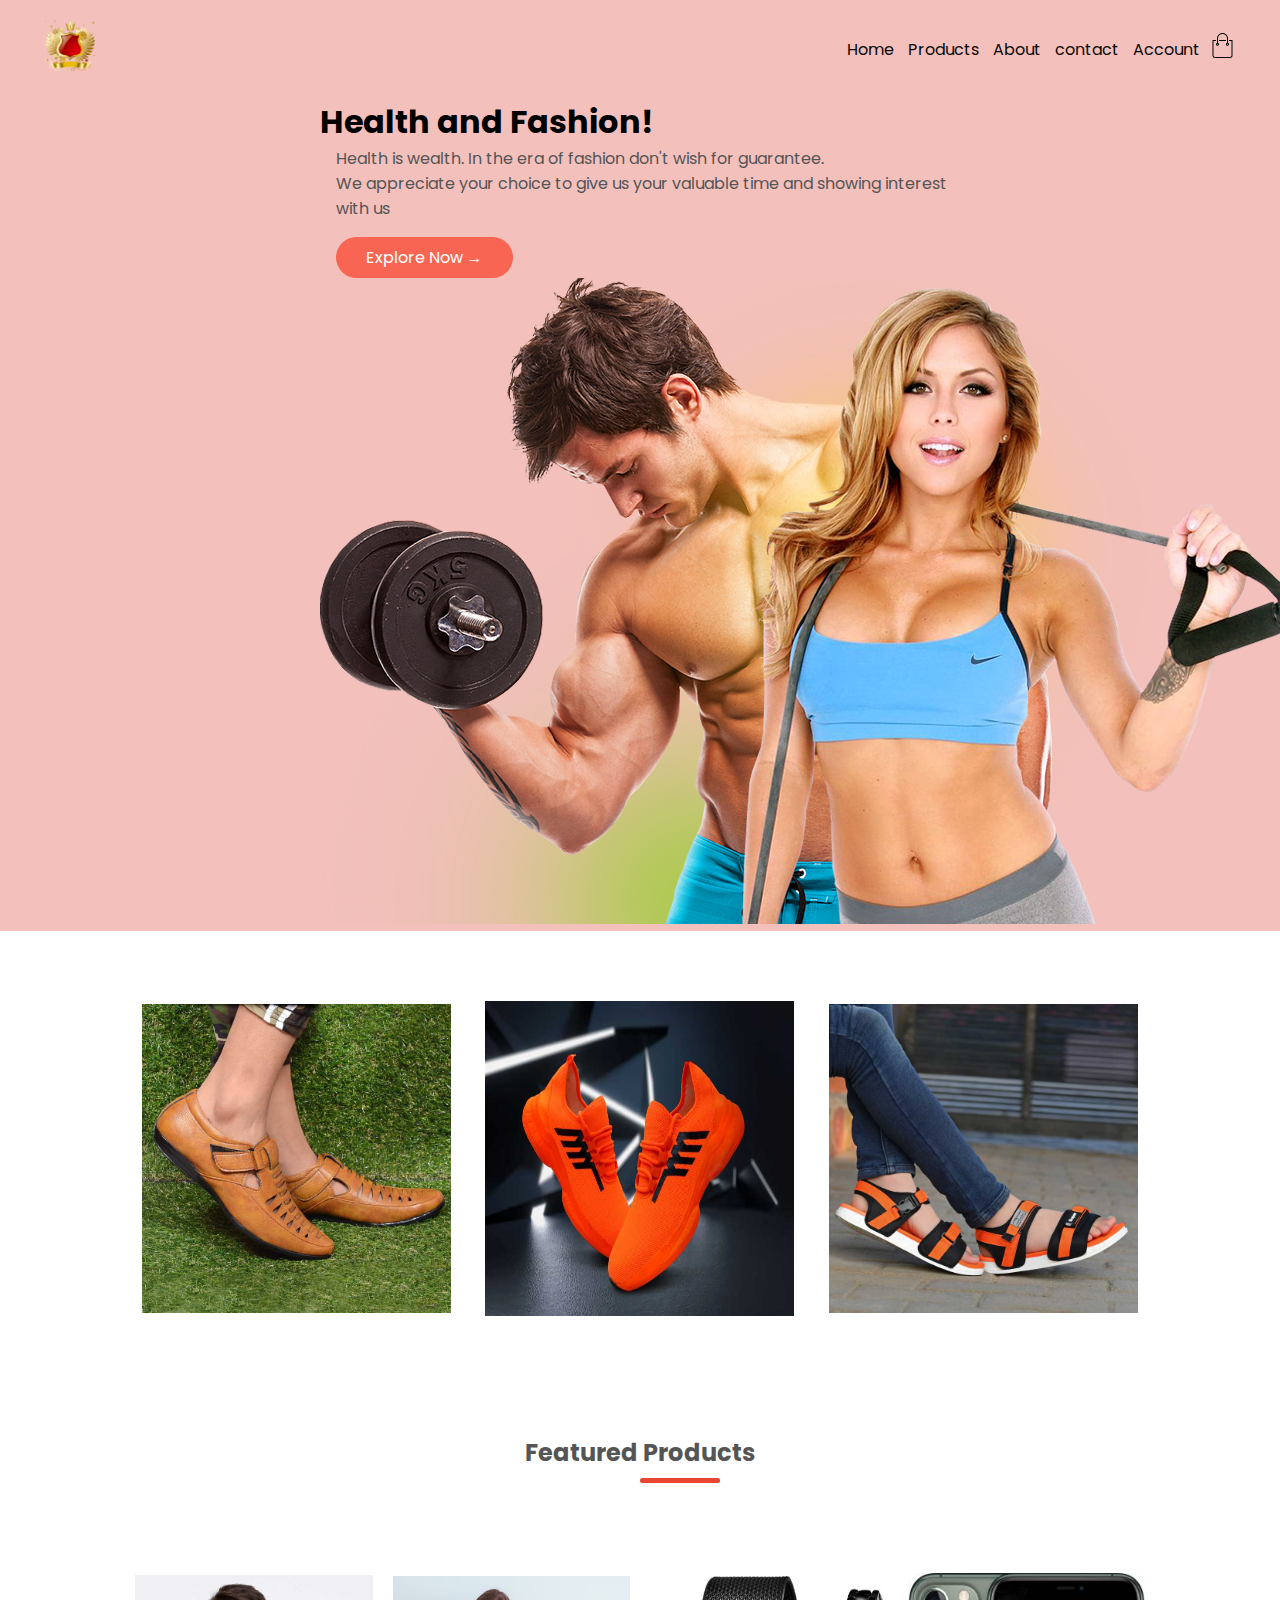
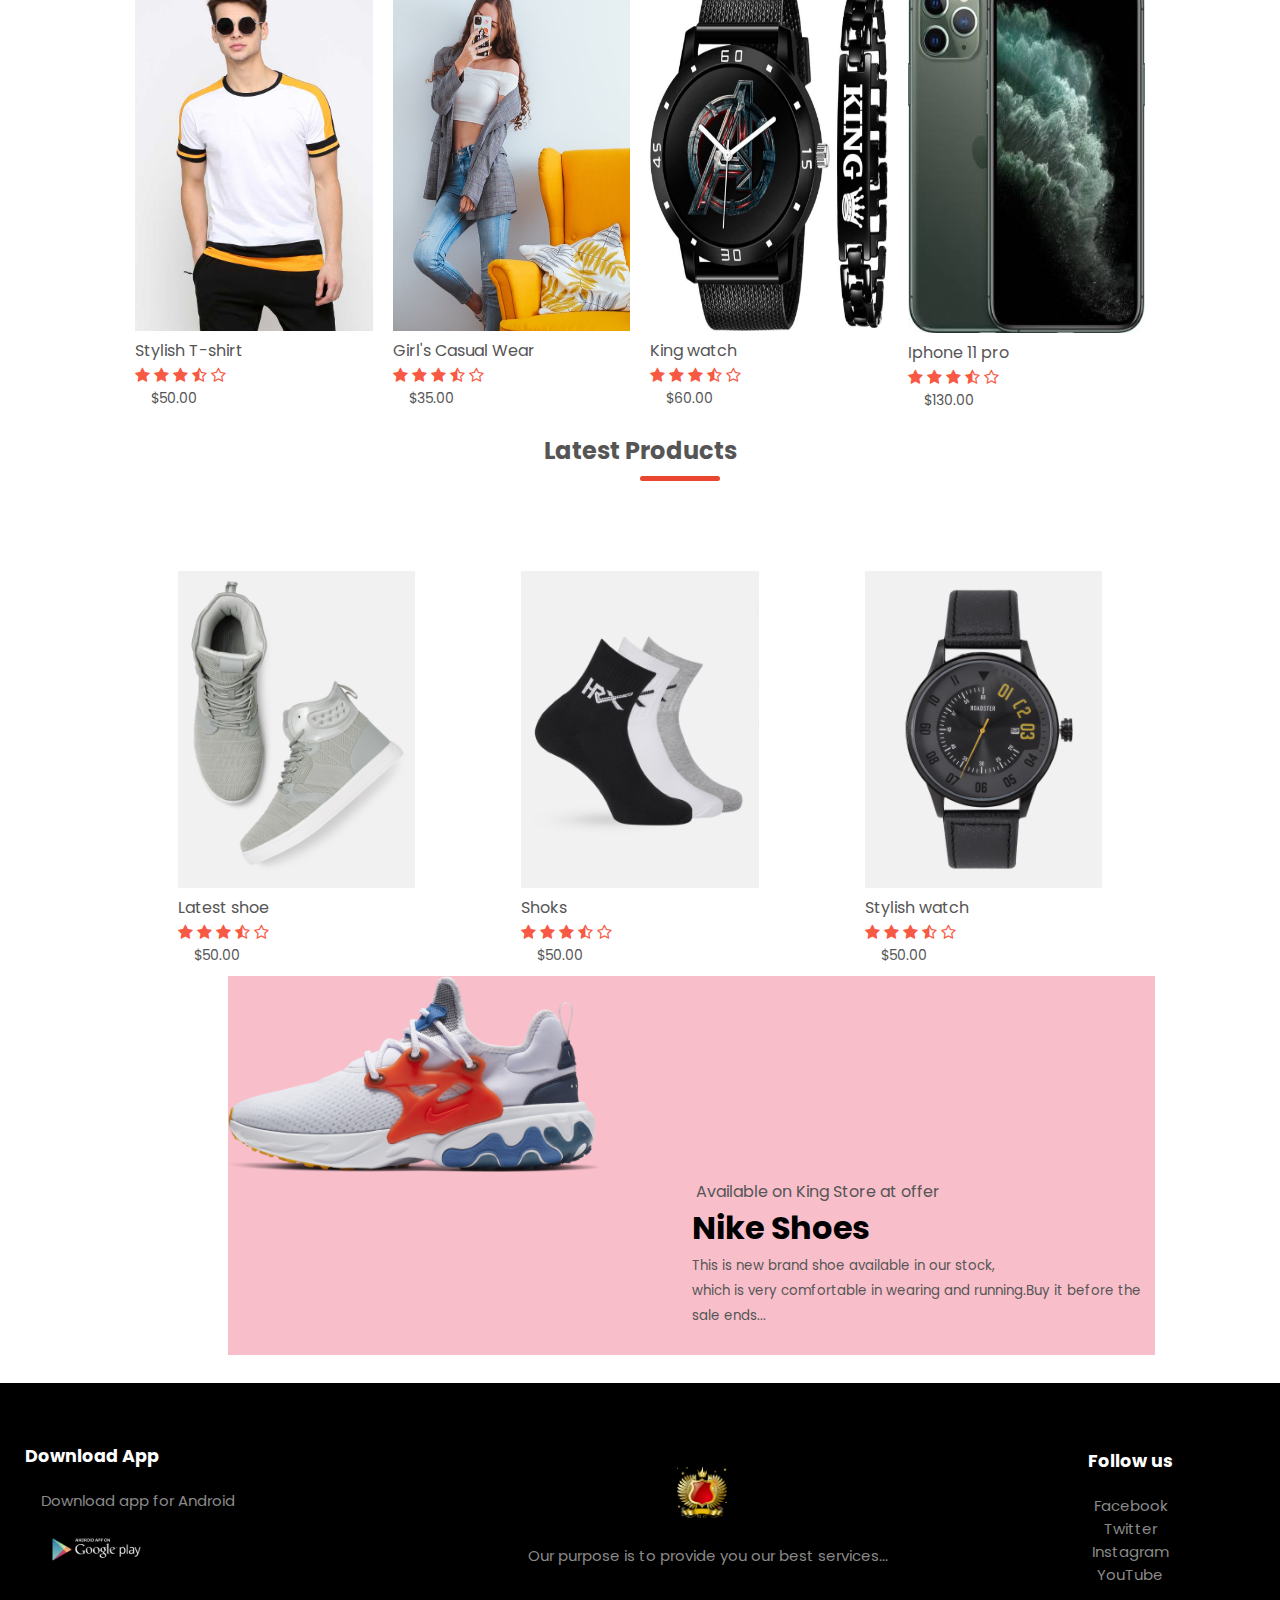
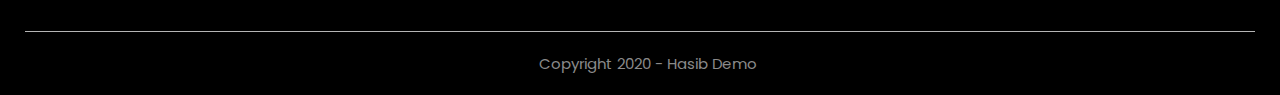
<file: index.html>
<!DOCTYPE html>
<html lang="en">

<head>
    <meta charset="UTF-8">
    <meta http-equiv="X-UA-Compatible" content="IE=edge">
    <meta name="viewport" content="width=device-width, initial-scale=1.0">
    <title>E-commerce</title>
    <link rel="stylesheet" href="style.css">
    <link rel="preconnect" href="https://fonts.gstatic.com">
    <link href="https://fonts.googleapis.com/css2?family=Poppins:wght@200;300;500;600;700&display=swap"
        rel="stylesheet">
        <link rel="stylesheet" href="https://cdnjs.cloudflare.com/ajax/libs/font-awesome/4.7.0/css/font-awesome.min.css">
    <!-- <script src="/index.js"></script> -->
</head>

<body>
    <div class="header">
        <header>
            <div class="container">
                <div class="navbar">
                    <div class="logo">
                       <a href="index.html"> <img src="image/king.png" width="50px"></a>
                    </div>
                    <nav>
                        <ul id="MenuItems">
                            <li><a href="index.html">Home</a></li>
                            <li><a href="Product.html">Products</a></li>
                            <li><a href="About.html">About</a></li>
                            <li><a href="">contact</a></li>
                            <li><a href="Account.html">Account</a></li>
                        </ul>
                    </nav>
                   <a href="Cart.html"> <img src="./image/cart.png" class="cart" width="25px" height="25px"></a>
                    <img src="./image/menu.png" class="menu-icon" width="25px" height="25px" onclick="menutoggle()">
                </div>
            </div>
            <div class="row">

                <div class="col-2">
                    <h1>Health and Fashion!</h1>
                    <p>Health is wealth. In the era of fashion don't wish for guarantee. <br> We appreciate your choice
                        to give us your valuable time and showing interest with us </p>
                    <a href="" class="btn">Explore Now &#8594</a>
                </div>
                <div class="col-2">
                    <img src="./image/PngItem_5241225.png">
                </div>
            </div>
        </header>
    </div>
    </div>

    <!-------featured categories-->


    <div class="categories">
        <div class="small-container">
            <div class="row">
                <div class="col-3">
                    <img src="./image/category1.jpeg">
                </div>
                <div class="col-3">
                    <img src="./image/category2.jpeg" width="100px" height="315px">
                </div>
                <div class="col-3">
                    <img src="./image/category3.jpeg">
                </div>
            </div>
        </div>
    </div>

    <!----featured products-->
    <div class="small-container">
        <h2 class="title">Featured Products</h2>
        <div class="row">
            <div class="col-4">
               <a href="Product Details.html"> <img src="./image/Tshirt.jpg"></a>
                <h4>Stylish T-shirt</h4>
                <div class="rating">
                    <i class="fa fa-star"></i>
                    <i class="fa fa-star"></i>
                    <i class="fa fa-star"></i>
                    <i class="fa fa-star-half-o"></i>
                    <i class="fa fa-star-o"></i>
                </div>
                <p>$50.00</p>
            </div>
            <div class="col-4">
                <img src="./image/cloth5.jpg" width="100px" height="355px">
                <h4>Girl's Casual Wear</h4>
                <div class="rating">
                    <i class="fa fa-star"></i>
                    <i class="fa fa-star"></i>
                    <i class="fa fa-star"></i>
                    <i class="fa fa-star-half-o"></i>
                    <i class="fa fa-star-o"></i>
                </div>
                <p>$35.00</p>
            </div>
            <div class="col-4">
                <img src="./image/watch.jpeg" height="355px">
                <h4>King watch</h4>
                <div class="rating">
                    <i class="fa fa-star"></i>
                    <i class="fa fa-star"></i>
                    <i class="fa fa-star"></i>
                    <i class="fa fa-star-half-o"></i>
                    <i class="fa fa-star-o"></i>
                </div>
                <p>$60.00</p>
            </div>
            <div class="col-4">
                <img src="./image/iphone.jpeg" height="360px">
                <h4>Iphone 11 pro</h4>
                <div class="rating">
                    <i class="fa fa-star"></i>
                    <i class="fa fa-star"></i>
                    <i class="fa fa-star"></i>
                    <i class="fa fa-star-half-o"></i>
                    <i class="fa fa-star-o"></i>
                </div>
                <p>$130.00</p>
            </div>
        </div>
        <h2 class="title">Latest Products</h2>
        <div class="row">
            <div class="col-4">
                <img src="./image/product-5.jpg">
                <h4>Latest shoe</h4>
                <div class="rating">
                    <i class="fa fa-star"></i>
                    <i class="fa fa-star"></i>
                    <i class="fa fa-star"></i>
                    <i class="fa fa-star-half-o"></i>
                    <i class="fa fa-star-o"></i>
                </div>
                <p>$50.00</p>
            </div>

            <div class="col-4">
                <img src="./image/product-7.jpg">
                <h4>Shoks</h4>
                <div class="rating">
                    <i class="fa fa-star"></i>
                    <i class="fa fa-star"></i>
                    <i class="fa fa-star"></i>
                    <i class="fa fa-star-half-o"></i>
                    <i class="fa fa-star-o"></i>
                </div>
                <p>$50.00</p>
            </div>

            <div class="col-4">
                <img src="./image/product-9.jpg">
                <h4>Stylish watch</h4>
                <div class="rating">
                    <i class="fa fa-star"></i>
                    <i class="fa fa-star"></i>
                    <i class="fa fa-star"></i>
                    <i class="fa fa-star-half-o"></i>
                    <i class="fa fa-star-o"></i>
                </div>
                <p>$50.00</p>
            </div>
        </div>


        <!--------offer---->
        <div class="offer">
            <div class="col-1">
                <img src="./image/PngItem_390898.png" width="370px">
            </div>
            <div class="col-2">
                <p>Available on King Store at offer</p>
                <h1>Nike Shoes</h1>
                <small> This is new brand shoe available in our stock,<br> which is very comfortable in wearing and
                    running.Buy it before the sale ends...</small>
            </div>
        </div>
    </div>


    <!----Footer-->

    <div class="footer">
        <div class="container">
            <div class="row">
                <div class="footer-col-1">
                    <h3>Download App</h3>
                    <p>Download app for Android</p>
                    <div class="app-logo">
                        <img src="./image/playstore.png" alt="">
                    </div>
                </div>
                <div class="footer-col-2">
                    <img src="./image/king.png" width="50px">
                    <p>Our purpose is to provide you our best services...</p>
                </div>
                <div class="footer-col-3">
                    <h3>Follow us</h3>
                    <ul>
                        <li> Facebook </li>
                        <li>Twitter</li>
                        <li>Instagram</li>
                        <li>YouTube</li>
                    </ul>
                </div>
            </div>
            <hr>
            <p class="copyright">Copyright 2020 - Hasib Demo</p>
        </div>
    </div>

    <script>

        let MenuItems = document.getElementById("MenuItems");
        MenuItems.style.maxHeight = "0px";

        function menutoggle() {
            if (MenuItems.style.maxHeight == "0px") {
                MenuItems.style.maxHeight = "200px";
            }
            else {
                MenuItems.style.maxHeight == "0px";
            }
        }
    </script>

</body>

</html>
</file>
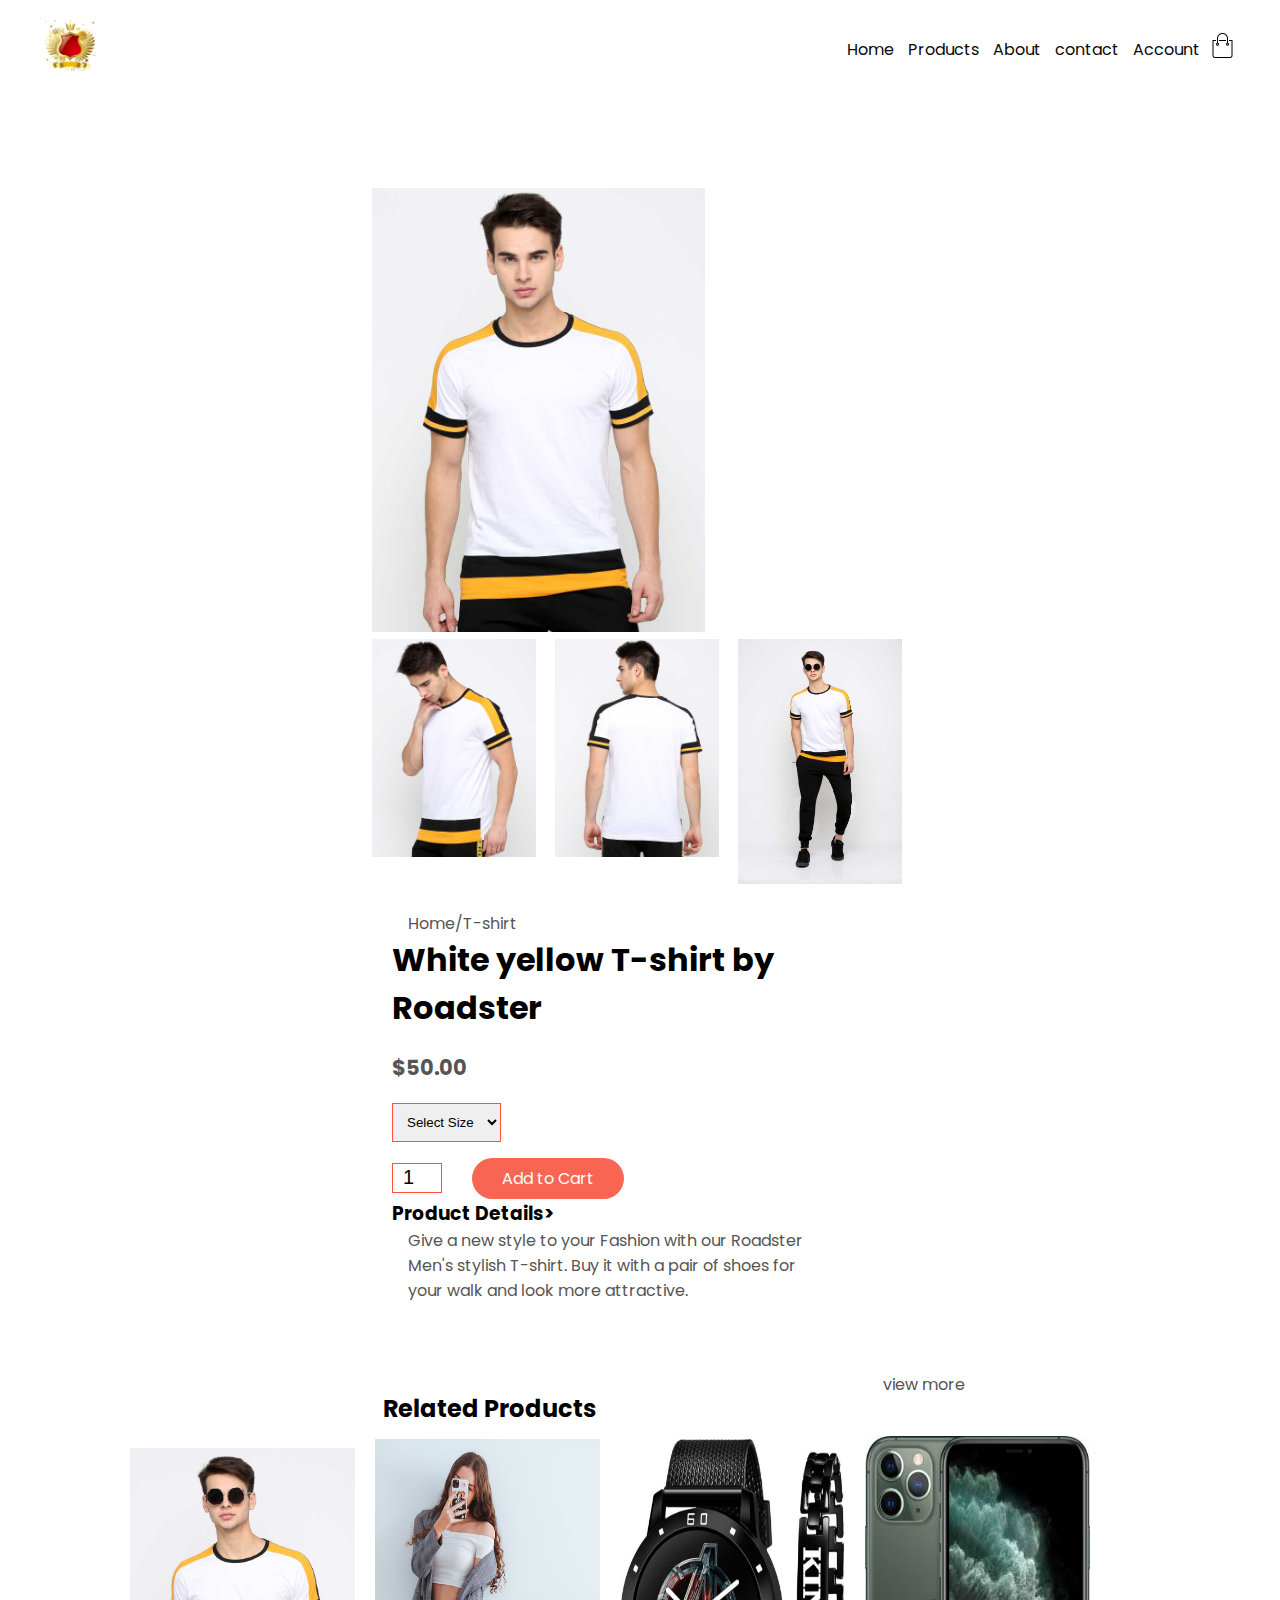
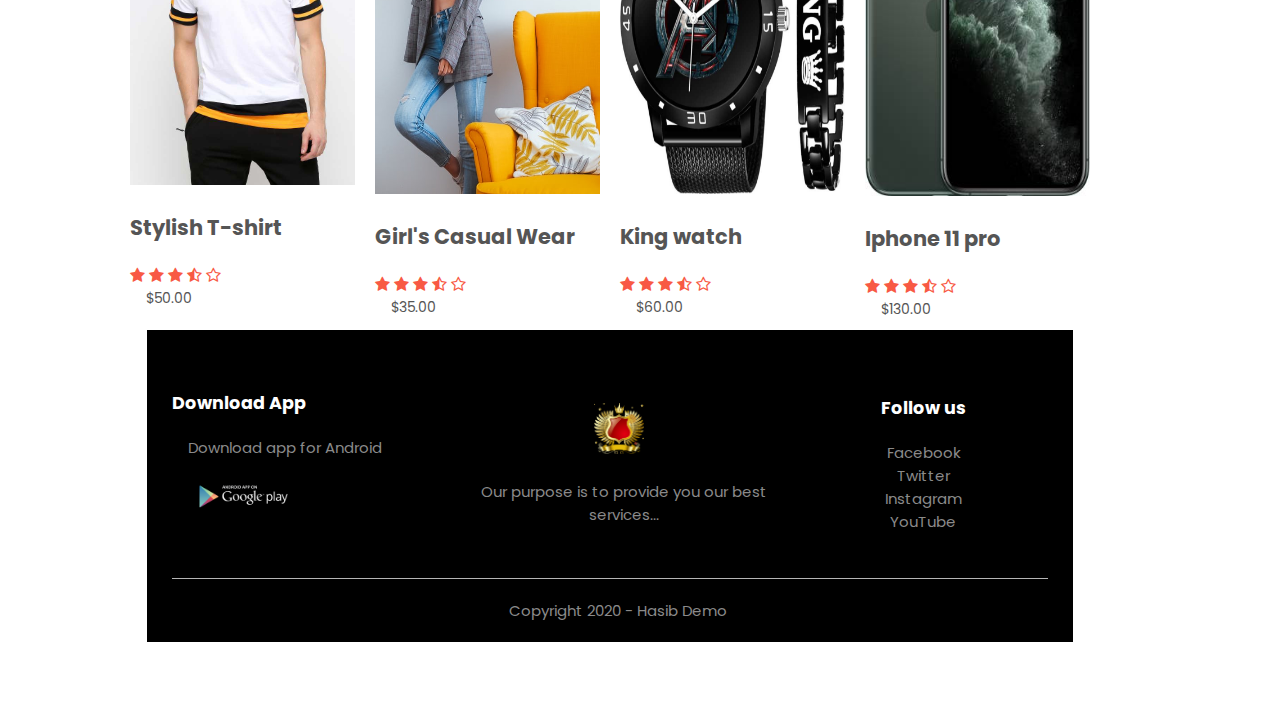
<file: Product Details.html>
<!DOCTYPE html>
<html lang="en">

<head>
    <meta charset="UTF-8">
    <meta http-equiv="X-UA-Compatible" content="IE=edge">
    <meta name="viewport" content="width=device-width, initial-scale=1.0">
    <title>E-commerce</title>
    <link rel="stylesheet" href="style.css">
    <link rel="preconnect" href="https://fonts.gstatic.com">
    <link href="https://fonts.googleapis.com/css2?family=Poppins:wght@200;300;500;600;700&display=swap"
        rel="stylesheet">
        <link rel="stylesheet" href="https://cdnjs.cloudflare.com/ajax/libs/font-awesome/4.7.0/css/font-awesome.min.css">
    <!-- <script src="/index.js"></script> -->
</head>

<body>

    <div class="container">
        <div class="navbar">
            <div class="logo">
                <a href="index.html"> <img src="./image/king.png" width="50px"></a>
            </div>
            <nav>
                <ul id="MenuItems">
                    <li><a href="index.html">Home</a></li>
                            <li><a href="Product.html">Products</a></li>
                            <li><a href="About.html">About</a></li>
                            <li><a href="">contact</a></li>
                            <li><a href="Account.html">Account</a></li>
                </ul>
            </nav>
            <a href="Cart.html"> <img src="./image/cart.png" class="cart" width="25px" height="25px"></a>
            <img src="./image/menu.png" class="menu-icon" width="25px" height="25px" onclick="menutoggle()">
        </div>
    </div>
    </div>

    <!-- product details -->

    <div class="small-container single-product">
        <div class="row">
            <div class="col-2">
                <img src="./image/Tshirt1-1.jpeg" width="70%" id="ProductImg">

<div class="small-img-row">
    <div class="small-img-col">
        <img src="./image/Tshirt1-2.jpeg" width="150%" class="small-img">
    </div>
    <div class="small-img-col">
        <img src="./image/Tshirt1-3.jpeg" width="150%" class="small-img">
    </div>
    <div class="small-img-col">
        <img src="./image/Tshirt1-4.jpeg" width="150%" class="small-img">
    </div>

            </div>
            <div class="col-2">
                <p>Home/T-shirt</p>
                <h1>White yellow T-shirt by Roadster</h1>
                <h4>$50.00</h4>
                <select>
                    <option>Select Size</option>
                    <option>XXL</option>
                    <option>XL</option>
                    <option>Large</option>
                    <option>Medium</option>
                    <option>Small</option>
                </select>
                <input type="number" value="1">
                <a href="" class="btn">Add to Cart</a>
                <h3>Product Details></i></h3>
                <p>Give a new style to your Fashion with our Roadster Men's stylish T-shirt.
                 Buy it with a pair of shoes for your walk and look more attractive.</p>
            </div>
        </div>
    </div>

<!-- title -->
<div class="small-container">
    <div class="row row">
<h2>Related Products</h2>
<p>view more</p>
    </div>
</div>


    <!----products-->
    <div class="small-container">
        <div class="row">
            <div class="col-4">
                <img src="./image/Tshirt.jpg">
                <h4>Stylish T-shirt</h4>
                <div class="rating">
                    <i class="fa fa-star"></i>
                    <i class="fa fa-star"></i>
                    <i class="fa fa-star"></i>
                    <i class="fa fa-star-half-o"></i>
                    <i class="fa fa-star-o"></i>
                </div>
                <p>$50.00</p>
            </div>
            <div class="col-4">
                <img src="./image/cloth5.jpg" width="100px" height="355px">
                <h4>Girl's Casual Wear</h4>
                <div class="rating">
                    <i class="fa fa-star"></i>
                    <i class="fa fa-star"></i>
                    <i class="fa fa-star"></i>
                    <i class="fa fa-star-half-o"></i>
                    <i class="fa fa-star-o"></i>
                </div>
                <p>$35.00</p>
            </div>
            <div class="col-4">
                <img src="./image/watch.jpeg" height="355px">
                <h4>King watch</h4>
                <div class="rating">
                    <i class="fa fa-star"></i>
                    <i class="fa fa-star"></i>
                    <i class="fa fa-star"></i>
                    <i class="fa fa-star-half-o"></i>
                    <i class="fa fa-star-o"></i>
                </div>
                <p>$60.00</p>
            </div>
            <div class="col-4">
                <img src="./image/iphone.jpeg" height="360px">
                <h4>Iphone 11 pro</h4>
                <div class="rating">
                    <i class="fa fa-star"></i>
                    <i class="fa fa-star"></i>
                    <i class="fa fa-star"></i>
                    <i class="fa fa-star-half-o"></i>
                    <i class="fa fa-star-o"></i>
                </div>
                <p>$130.00</p>
            </div>

            <!----Footer-->

            <div class="footer">
                <div class="container">
                    <div class="row">
                        <div class="footer-col-1">
                            <h3>Download App</h3>
                            <p>Download app for Android</p>
                            <div class="app-logo">
                                <img src="./image/playstore.png" alt="">
                            </div>
                        </div>
                        <div class="footer-col-2">
                            <img src="./image/king.png" width="50px">
                            <p>Our purpose is to provide you our best services...</p>
                        </div>
                        <div class="footer-col-3">
                            <h3>Follow us</h3>
                            <ul>
                                <li>Facebook</li>
                                <li>Twitter</li>
                                <li>Instagram</li>
                                <li>YouTube</li>
                            </ul>
                        </div>
                    </div>
                    <hr>
                    <p class="copyright">Copyright 2020 - Hasib Demo</p>
                </div>
            </div>

            <script>

                let MenuItems = document.getElementById("MenuItems");
                MenuItems.style.maxHeight = "0px";

                function menutoggle() {
                    if (MenuItems.style.maxHeight == "0px") {
                        MenuItems.style.maxHeight = "200px";
                    }
                    else {
                        MenuItems.style.maxHeight == "0px";
                    }
                }

                // product gallery
let ProductImg = document.getElementById("ProductImg");
let SmallImg= document.getElementsByClassName("small-img");
SmallImg[1].onclick = function(){
    ProductImg.src = SmallImg[1].src;
}
SmallImg[0].onclick = function(){
    ProductImg.src = SmallImg[0].src;
}
SmallImg[2].onclick = function(){

ProductImg.src = SmallImg[2].src;
}
SmallImg[3].onclick = function(){
    ProductImg.src = SmallImg[3].src;

    }


            </script>

</body>

</html>
</file>
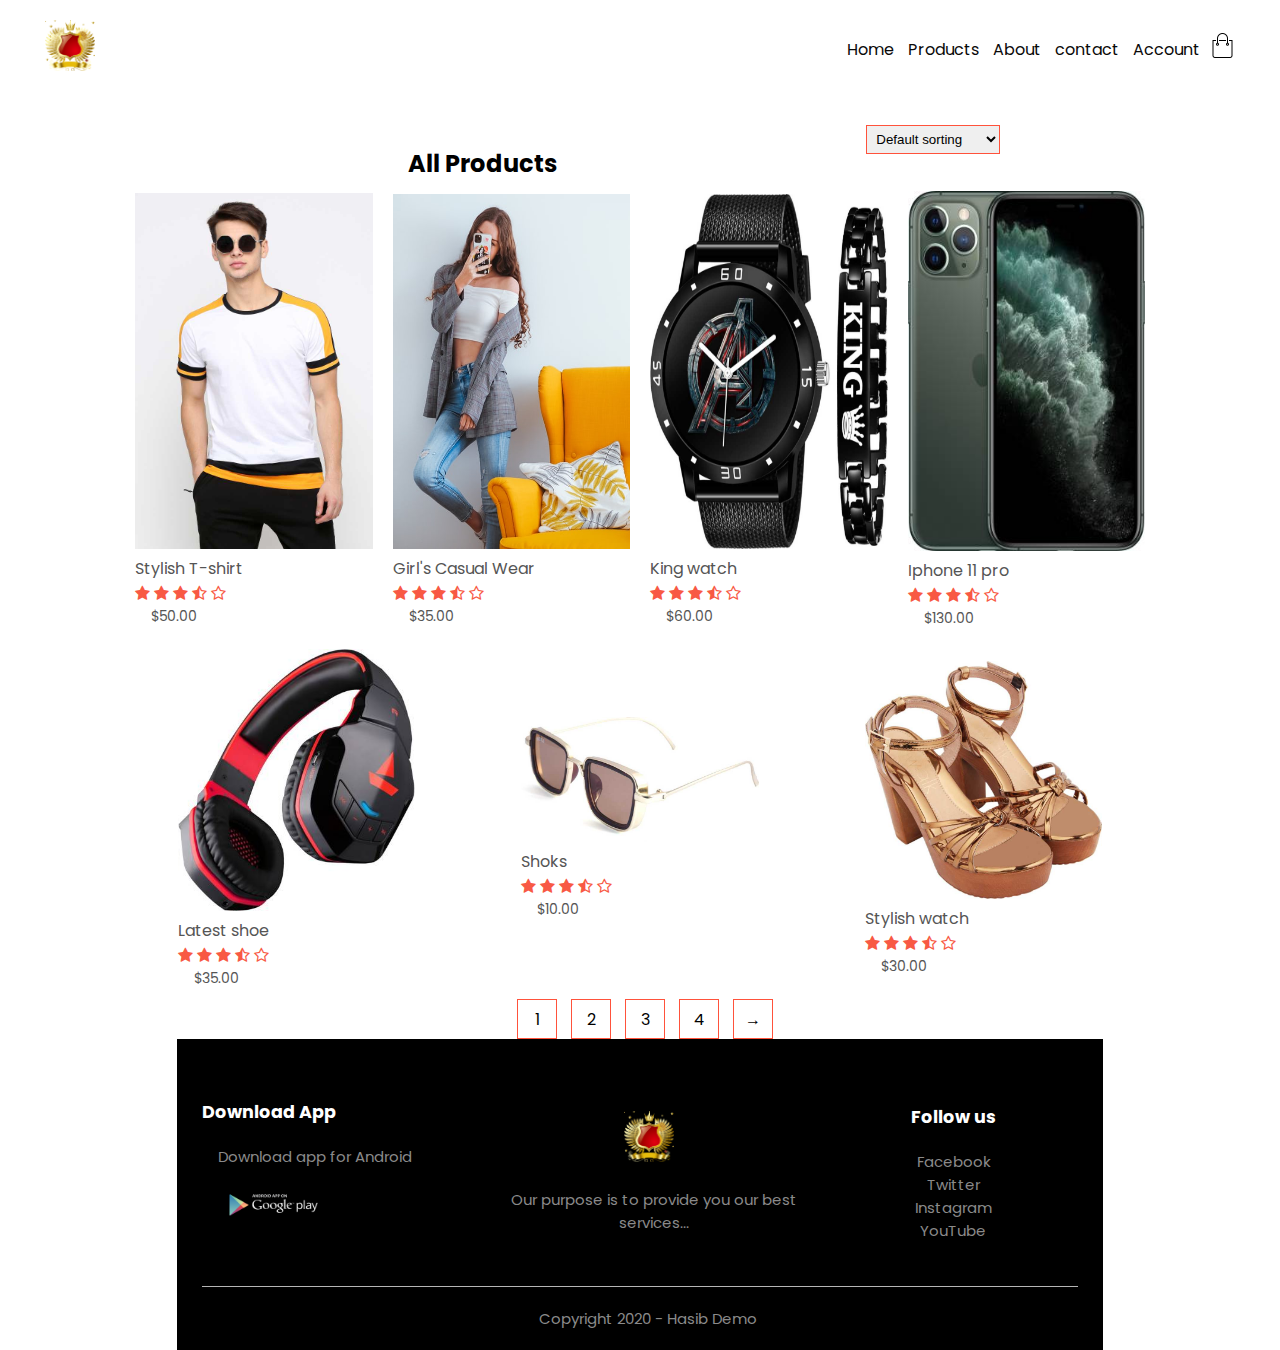
<file: Product.html>
<!DOCTYPE html>
<html lang="en">

<head>
    <meta charset="UTF-8">
    <meta http-equiv="X-UA-Compatible" content="IE=edge">
    <meta name="viewport" content="width=device-width, initial-scale=1.0">
    <title>E-commerce</title>
    <link rel="stylesheet" href="style.css">
    <link rel="preconnect" href="https://fonts.gstatic.com">
    <link href="https://fonts.googleapis.com/css2?family=Poppins:wght@200;300;500;600;700&display=swap"
        rel="stylesheet">
        <link rel="stylesheet" href="https://cdnjs.cloudflare.com/ajax/libs/font-awesome/4.7.0/css/font-awesome.min.css">
    <!-- <script src="/index.js"></script> -->
</head>

<body>

    <div class="container">
        <div class="navbar">
            <div class="logo">
                <a href="index.html"> <img src="./image/king.png" width="50px"></a>
            </div>
            <nav>
                <ul id="MenuItems">
                    <li><a href="index.html">Home</a></li>
                    <li><a href="Product.html">Products</a></li>
                    <li><a href="About.html">About</a></li>
                    <li><a href="">contact</a></li>
                    <li><a href="Account.html">Account</a></li>
                </ul>
            </nav>
            <a href="Cart.html"> <img src="./image/cart.png" class="cart" width="25px" height="25px"></a>
            <img src="./image/menu.png" class="menu-icon" width="25px" height="25px" onclick="menutoggle()">
        </div>
    </div>

    </div>
    </header>
    </div>
    </div>

    <!----featured products-->
    <div class="small-container">

        <div class="row row-2">
            <h2>All Products</h2>
            <select>
                <option>Default sorting</option>
                <option>sort by price</option>
                <option>sort by popularity</option>
                <option>sort by sale</option>
            </select>
        </div>

        <div class="row">
            <div class="col-4">
                <img src="./image/Tshirt.jpg">
                <h4>Stylish T-shirt</h4>
                <div class="rating">
                    <i class="fa fa-star"></i>
                    <i class="fa fa-star"></i>
                    <i class="fa fa-star"></i>
                    <i class="fa fa-star-half-o"></i>
                    <i class="fa fa-star-o"></i>
                </div>
                <p>$50.00</p>
            </div>
            <div class="col-4">
                <img src="./image/cloth5.jpg" width="100px" height="355px">
                <h4>Girl's Casual Wear</h4>
                <div class="rating">
                    <i class="fa fa-star"></i>
                    <i class="fa fa-star"></i>
                    <i class="fa fa-star"></i>
                    <i class="fa fa-star-half-o"></i>
                    <i class="fa fa-star-o"></i>
                </div>
                <p>$35.00</p>
            </div>
            <div class="col-4">
                <img src="./image/watch.jpeg" height="355px">
                <h4>King watch</h4>
                <div class="rating">
                    <i class="fa fa-star"></i>
                    <i class="fa fa-star"></i>
                    <i class="fa fa-star"></i>
                    <i class="fa fa-star-half-o"></i>
                    <i class="fa fa-star-o"></i>
                </div>
                <p>$60.00</p>
            </div>
            <div class="col-4">
                <img src="./image/iphone.jpeg" height="360px">
                <h4>Iphone 11 pro</h4>
                <div class="rating">
                    <i class="fa fa-star"></i>
                    <i class="fa fa-star"></i>
                    <i class="fa fa-star"></i>
                    <i class="fa fa-star-half-o"></i>
                    <i class="fa fa-star-o"></i>
                </div>
                <p>$130.00</p>
            </div>

            <div class="row">
                <div class="col-4">
                    <img src="./image/headphone.jpeg">
                    <h4>Latest shoe</h4>
                    <div class="rating">
                        <i class="fa fa-star"></i>
                    <i class="fa fa-star"></i>
                    <i class="fa fa-star"></i>
                    <i class="fa fa-star-half-o"></i>
                    <i class="fa fa-star-o"></i>
                    </div>
                    <p>$35.00</p>
                </div>

                <div class="col-4">
                    <img src="./image/sunglass.jpeg">
                    <h4>Shoks</h4>
                    <div class="rating">
                        <i class="fa fa-star"></i>
                    <i class="fa fa-star"></i>
                    <i class="fa fa-star"></i>
                    <i class="fa fa-star-half-o"></i>
                    <i class="fa fa-star-o"></i>
                    </div>
                    <p>$10.00</p>
                </div>

                <div class="col-4">
                    <img src="./image/jutti.jpeg">
                    <h4>Stylish watch</h4>
                    <div class="rating">
                        <i class="fa fa-star"></i>
                    <i class="fa fa-star"></i>
                    <i class="fa fa-star"></i>
                    <i class="fa fa-star-half-o"></i>
                    <i class="fa fa-star-o"></i>
                    </div>
                    <p>$30.00</p>
                </div>
                <div class="page-btn">
                    <span>1</span>
                    <span>2</span>
                    <span>3</span>
                    <span>4</span>
                    <span>&#8594;</span>
                </div>
            </div>


            <!--------offer---->

            <!----Footer-->

            <div class="footer">
                <div class="container">
                    <div class="row">
                        <div class="footer-col-1">
                            <h3>Download App</h3>
                            <p>Download app for Android</p>
                            <div class="app-logo">
                                <img src="./image/playstore.png" alt="">
                            </div>
                        </div>
                        <div class="footer-col-2">
                            <img src="./image/king.png" width="50px">
                            <p>Our purpose is to provide you our best services...</p>
                        </div>
                        <div class="footer-col-3">
                            <h3>Follow us</h3>
                            <ul>
                                <li>Facebook</li>
                                <li>Twitter</li>
                                <li>Instagram</li>
                                <li>YouTube</li>
                            </ul>
                        </div>
                    </div>
                    <hr>
                    <p class="copyright">Copyright 2020 - Hasib Demo</p>
                </div>
            </div>

            <script>

                let MenuItems = document.getElementById("MenuItems");
                MenuItems.style.maxHeight = "0px";

                function menutoggle() {
                    if (MenuItems.style.maxHeight == "0px") {
                        MenuItems.style.maxHeight = "200px";
                    }
                    else {
                        MenuItems.style.maxHeight == "0px";
                    }
                }
            </script>

</body>

</html>
</file>
<file: style.css>
*{
    margin: 0;
    padding: 0;
    box-sizing: border-box;
    
}
body{
    font-family: 'Poppins', sans-serif;;
}

header{
    
    position: center;
    height: 100%;
    width: 100%;
}
.navbar{
    display: flex;
    align-items: center;
    padding: 20px;
}
nav{
    flex: 1;
    text-align: right;
}
nav ul{
    display: inline-block;
    list-style-type: none;
}
nav ul li{
    display: inline-block;
    margin-right: 10px;
}
a{
    text-decoration: none;
    color: rgb(10, 9, 9);
}
p{
    color: #555;
    margin-left: 1rem;
}
.container{
    max-width: 1300px;
    margin: auto;
    padding-left: 25px;
    padding-right: 25px;
    

}
.para{
    margin-left: 4rem;
}
.para p{
    margin-top: 10px;
}
h2{
    margin-left: 8rem;
    margin-top: 3rem;

}
.row{
    display: flex;
    align-items: center;
    flex-wrap: wrap;
    justify-content: space-around;
}
.col-2{
    flex-basis: 50%;
    min-width: 300px;
    margin-right: 1px;

}
col-2 img{
    max-width: 100%;
    padding: 50px 0;
}
col-2 h1{
    font-size: 50px;
    line-height: 60px;
}
.btn{
    display: inline-block;
    background: #f86653;
    color: #fff;
    padding: 8px 30px;
    margin-left: 1rem;
    margin-top: 1rem;
    border-radius: 30px;
    transition: 0.5s;
}
.header{
    background: rgb(243, 192, 188);
}
/* .header .row{
    margin-top: 70px;
} */
.btn:hover{
    background: #563434;
}
.categories{
    margin: 70px 0;
}
.col-3{
    flex-basis: 30%;
    min-width: 250px;
    margin-bottom: 30px;
}
.col-3 img{
    width: 100%;
    
}
.small-container{
    max-width: 1080px;
    margin: auto;
    padding-left: 25px;
    padding-right: 25px;
}
.col-4{
    flex-basis: 25%;
    padding: 10px;
    min-width: 200px;
    transition: transform 0.5s;
}
.col-4 img{
    width: 100%;
}
.title{
    text-align: center;
    margin: 0 auto 80px;
    position: relative;
    line-height: 60px;
    color: #555;
}
.title::after{
    content: '';
    background: #e94530;
    width: 80px;
    height: 5px;
    border-radius: 5px;
    position: absolute;
    bottom: 0;
    left: 50%;
    transform: translateX(0.5s);

}
h4{
    color: #555;
    font-weight: normal;

}
.col-4 p{
    font-size: 14px;
}
.rating {
    color: #f85944;
}
.col-4:hover{
    transform: scaleY(1.1)
}
.offer{
    position: relative;
    margin-left: 10%;
    background: rgb(248, 191, 202);
}
.offer .col-2 {
   margin-left: 50%;
   padding-bottom: 3%;
   margin-bottom: 3%;
}
.offer p{
    margin-left: 1%;
}
.offer small{
    color: #555;
}
.cart{
    cursor: pointer;
}

/* footer */
.footer{
background: black;
color: #8a8a8a;
font-size: 15px;
padding: 60px 0 20px;
}
.footer p{
    color: #8a8a8a; 
}
.footer h3{
color: #fff;
margin-bottom: 20px;
}
.footer-col-1, .footer-col-2,.footer-col-3{
min-width: 250px;
margin-bottom: 20px;

}
.footer-col-1{
flex-basis: 30%;
}
.footer-col-2{
flex: 1;
text-align: center;
}
.footer-col-2 img{
    margin-bottom: 20px;
    margin-left: 5px;
}
.footer-col-3{
    flex-basis: 12%;
    text-align: center;
}
ul{
    list-style-type: none;
}
.app-logo{
margin: 20px;
}
.app-logo img{
    width: 100px;
}
.menu-icon{
    margin-left: 16px;
    display: none;
}
.footer hr{
    border: none;
    background: #b5b5b5;
    height: 1px;
    margin: 20px 0;
}
.copyright{
    text-align: center;

}

/* media query */
@media only screen and ( max-width: 800px){
    nav ul{
        position: absolute;
        top: 70px;
        left:0;
        /* background: #333; */
        width: 100%;
        overflow: hidden;
        transition: max-height 0.5s;


    }
nav ul li{
    display: block;
margin-right: 25px;
margin-top: 3px;
margin-bottom: 3px;
}
.menu-icon{
    display: block;
    cursor: pointer;

}

};


/* all products */
.row-2{
    justify-content: space-between;
    margin: 100px auto 50px;
}
select{
    border: 1px solid #ff523b;
    padding: 5px;
}
select:focus{
outline: none;
}
.page-btn{
    margin: 0 autp 80px;
}
.page-btn span{
    display: inline-block;
    border: 1px solid #ff523b;
    margin-left: 10px;
    width: 40px;
    height: 40px;
    text-align: center;
    line-height: 40px;
    cursor: pointer;
}
.page-btn span:hover{
    background: #ff523b;
    color: #fff;
}
/* product details */
 .single-product{
     margin: 70px;

 }
 .single-product .col-2 img{
     padding:0 ;

 }
 .single-product .col-2{
     padding: 20px;
    
 }
 .single-product h4{
     margin: 20px 0;
     font-size: 21px;
     font-weight: bold;
 }
 .single-product select{
     display: block;
     padding: 10px;
     margin-top: 20px;
 }
 .single-product input{
     width: 50px;
     height: 30px;
     padding-left: 10px;
     font-size: 20px;
     margin-right: 10px;
     border: 1px solid #ff523b;
 }
 input:focus{
     outline: none;
 }
 .small-img-row{
     display: flex;
     justify-content: space-between;

 }
 .small-img-col{
     flex-basis: 23%;
     cursor: pointer;
 }

 /* cart items */

 .cart-page{
     margin: 80px auto;
 }
 table{
     width: 100%;
     border-collapse: collapse;
 }
 .cart-info{
     display: flex;
     flex-wrap: wrap;
 }
 th{
    text-align: left;
    padding: 5px;
    color: white;
    background: #ff523b; 
    font-weight: normal;
 }
 td{
     padding: 10px 5px;

 }
 td input{
     width: 45px;
     height: 30px;
     padding: 5px;
 }
 td a{
     color: #ff523b;
     font-size: 13px;
 }
 td img{
     width: 75px;
     height: 75px;
     margin-right: 10px;
 }
 .total-price{
     display: flex;
     justify-content: flex-end;
 }
 .total-price table{
     border-top: 3px solid #ff523b;
     width: 100%;
     max-width: 500px;
 }
td:last-child{
    text-align: right;
}
th:last-child{
    text-align: right;
}

/* account page */

.account-page{
    padding: 50px 0;
    background: rgb(243, 192, 188);
}
.box{
    width: 300px;
    padding: 40px;
    position: absolute;
    top: 50%;
    right:0;
    transform: translate(-50%,-50%);
    /* background:rgb(149, 149, 235); */
    

}
.box h1{
 color: white;
  text-transform: uppercase;
  font-weight: 500;

}
.box input[type = "text"], .box input[type = "password"]{
    border:0;
    background: none;
    display: block;
    margin: 20px auto;
    text-align: center;
    border: 2px solid #0944c2;
    padding: 14px 10px;
    width: 200px;
    outline: none;
    color: white;
    border-radius: 24px;
    transition: 0.25s;

}
.box input[type = "text"]:focus, .box input[type = "password"]:focus{
    width: 280px;
    border-color: #04441f;
     
}
.box input[type = "submit"]{
    border:0;
    background: none;
    display: block;
    margin: 20px auto;
    text-align: center;
    border: 2px solid #2ecc71;
    padding: 14px 40px;
    width: 200px;
    outline: none;
    color: white;
    border-radius: 24px;
    transition: 0.25s;
    cursor: pointer;
}
.box input[type = "submit"]:hover{
    background: #2ecc71;
}
.About{
    background:url(/image/hasib.jpeg);
    background-repeat: no-repeat ;
    background-size: cover;

}
.About h4{
    color: cornsilk;
    margin-left: 10px;
}
.About h1{
    margin-left: 10px;
}




/* media query for less than 600 screen size */

@media only screen and ( max-width: 800px){
    .row{
        text-align: center;
    }
    .col-2, .col-3, .col-4{
        flex-basis: 100%;
    }
    .cart-info p{
        display: none;
    }
    
}
</file>
